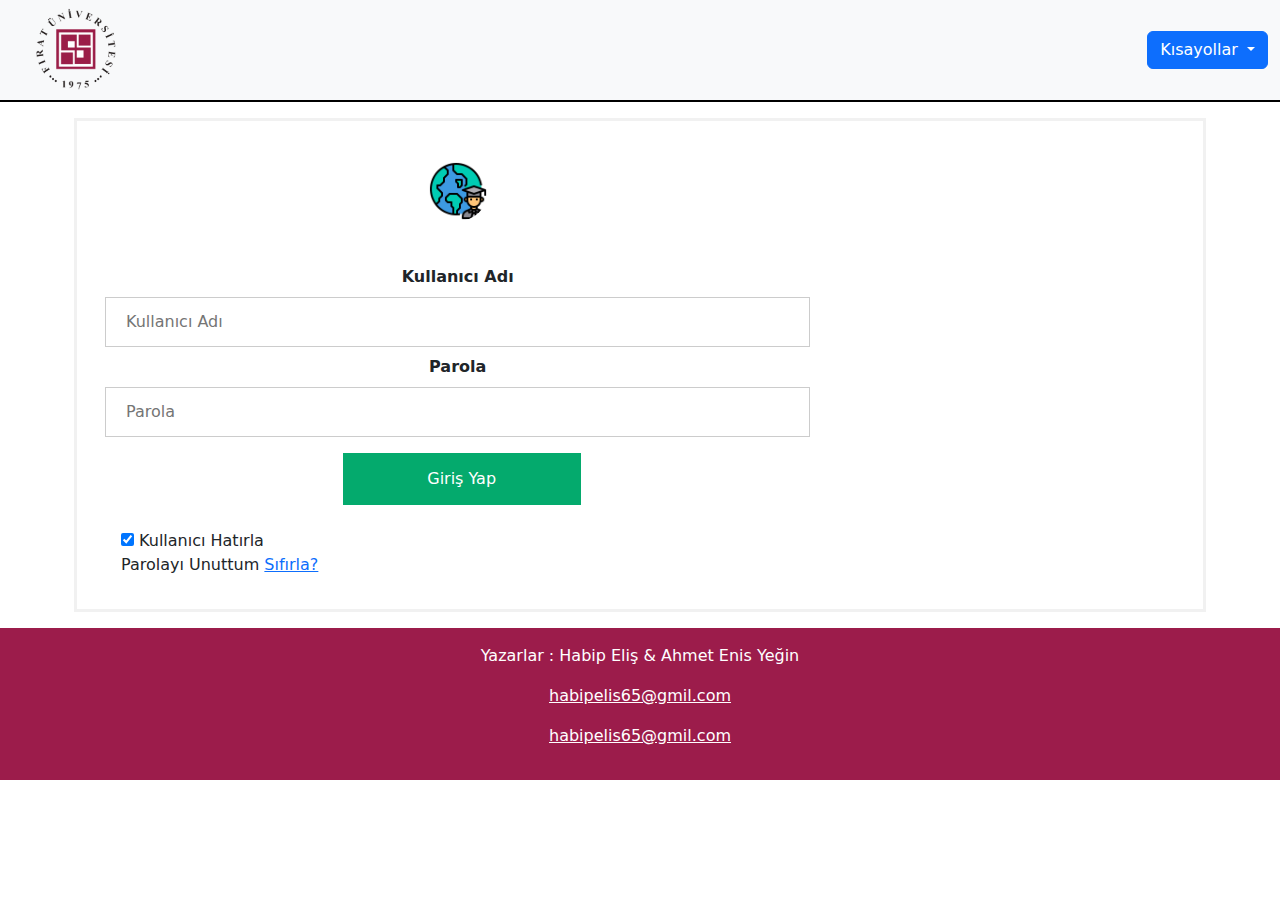
<file: frontend/login.html>
<!DOCTYPE html>
<html lang="en">
<head>
    <meta charset="UTF-8">
    <meta http-equiv="X-UA-Compatible" content="IE=edge">
    <meta name="viewport" content="width=device-width, initial-scale=1.0">
    <title>UE Login Page</title>
    <link href="https://cdn.jsdelivr.net/npm/bootstrap@5.1.3/dist/css/bootstrap.min.css" rel="stylesheet">
  <script src="https://cdn.jsdelivr.net/npm/bootstrap@5.1.3/dist/js/bootstrap.bundle.min.js"></script>
  <link rel="stylesheet" href="asset/css/style.css">
  <script src="asset/js/make.js" ></script>
</head>
<body>


 
<nav class="navbar navbar-expand-sm bg-light login-nav">
    <div class="container-fluid">
    <div class="container-fluid">
      <a class="navbar-brand" href="#"><img width="100px" src="asset/img/logo.png" alt="Fırat Ü. Logo"></a>
    </div>
    <div class="dropdown">
      <button type="button" class="btn btn-primary dropdown-toggle" data-bs-toggle="dropdown">
        Kısayollar
      </button>
      <ul class="dropdown-menu">
        <li><a class="dropdown-item" href="#">Belirtilmedi</a></li>
        <li><a class="dropdown-item" href="#">Belirtilmedi</a></li>
        <li><a class="dropdown-item" href="#">Belirtilmedi</a></li>
      </ul>
    </div>
    </div>
  </nav>
  <div class="container" >
    <div class="row" >
  <form action="action_page.php" method="post">
    <div class="container" >
      <div class="row" >
        <div class="col-8 text-center" >
    <div class="imgcontainer">
      <img width="60px" class="rounded-circle" src="asset/img/avatar.png" alt="Avatar" class="avatar">
    </div>
  </div>
  </div>
</div>
    <div class="container">
      <div class="col-12 text-center" >
        <div class="row" >
          <div class="col-8" >
      <label for="uname"><b>Kullanıcı Adı</b></label>
      <input type="text" placeholder="Kullanıcı Adı" name="kullanici" required>
  
      <label for="psw"><b>Parola</b></label>
      <input type="password" placeholder="Parola" name="parola" required>
    </div>
    </div>
    </div>
      <div class="col-8 text-center" ><button class="col-4" type="submit">Giriş Yap</button></div>
      <div class="container" >
        <div class="row">
          <div class="col-8 " >
             
      <label>
        <input type="checkbox" checked="checked" name="remember"> Kullanıcı Hatırla
      </label><br>
      <label  class="fl">
      Parolayı Unuttum <a href="#">Sıfırla?</a></label>
    </div>
  </div>
</div>
    </div>
  
    
  </form>
</div>
</div>
<footer class="footer">
  <div class="container" >
    <div class="row" >

    <div class="col-12 text-center" >
  <p>Yazarlar : Habip Eliş & Ahmet Enis Yeğin</p>
  <p><a href="mailto:habipelis65@gmil.com">habipelis65@gmil.com</a></p>
  <p><a href="mailto:habipelis65@gmil.com">habipelis65@gmil.com</a></p>
</div>
</div>
</div>
</footer>
</body>
</html>
</file>
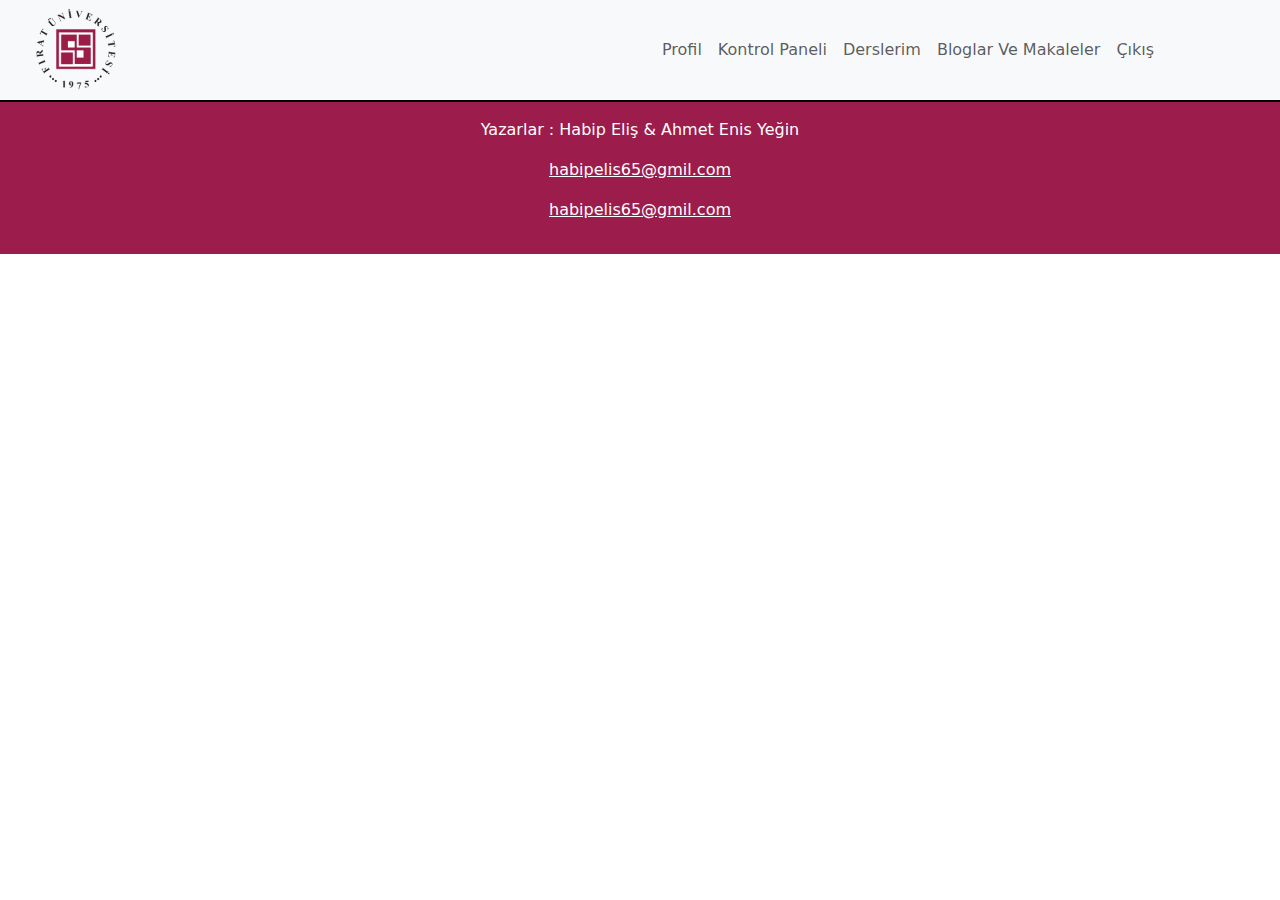
<file: frontend/ogenci_ders_ekrani.html>
<!DOCTYPE html>
<html lang="en">

<head>
  <meta charset="UTF-8">
  <meta http-equiv="X-UA-Compatible" content="IE=edge">
  <meta name="viewport" content="width=device-width, initial-scale=1.0">
  <title>UE Anasayfa</title>
  <link href="https://cdn.jsdelivr.net/npm/bootstrap@5.1.3/dist/css/bootstrap.min.css" rel="stylesheet">
  <script src="https://cdn.jsdelivr.net/npm/bootstrap@5.1.3/dist/js/bootstrap.bundle.min.js"></script>
  <link rel="stylesheet" href="asset/css/style.css">
  <script src="asset/js/make.js"></script>
</head>

<body>



  <nav class="navbar navbar-expand-sm bg-light login-nav">
    <div class="container-fluid">
      <div class="container-fluid">
        <a class="navbar-brand" href="#"><img width="100px" src="asset/img/logo.png" alt="Fırat Ü. Logo"></a>

      </div>
      <div class="container">
        <ul class="navbar-nav">
          <li class="nav-item ">
            <a class="nav-link" href="#">Profil</a>
          </li>
          <li class="nav-item">
            <a class="nav-link" href="#">Kontrol Paneli</a>
          </li>
          <li class="nav-item">
            <a class="nav-link" href="#">Derslerim</a>
          </li>
          <li class="nav-item">
            <a class="nav-link" href="#">Bloglar Ve Makaleler</a>
          </li>
          <li class="nav-item">
            <a class="nav-link" href="#">Çıkış</a>
          </li>
        </ul>
      </div>
  </nav>


  <footer class="footer">
    <div class="container">
      <div class="row">

        <div class="col-12 text-center">
          <p>Yazarlar : Habip Eliş & Ahmet Enis Yeğin</p>
          <p><a href="mailto:habipelis65@gmil.com">habipelis65@gmil.com</a></p>
          <p><a href="mailto:habipelis65@gmil.com">habipelis65@gmil.com</a></p>
        </div>
      </div>
    </div>
  </footer>
</body>

</html>
</file>
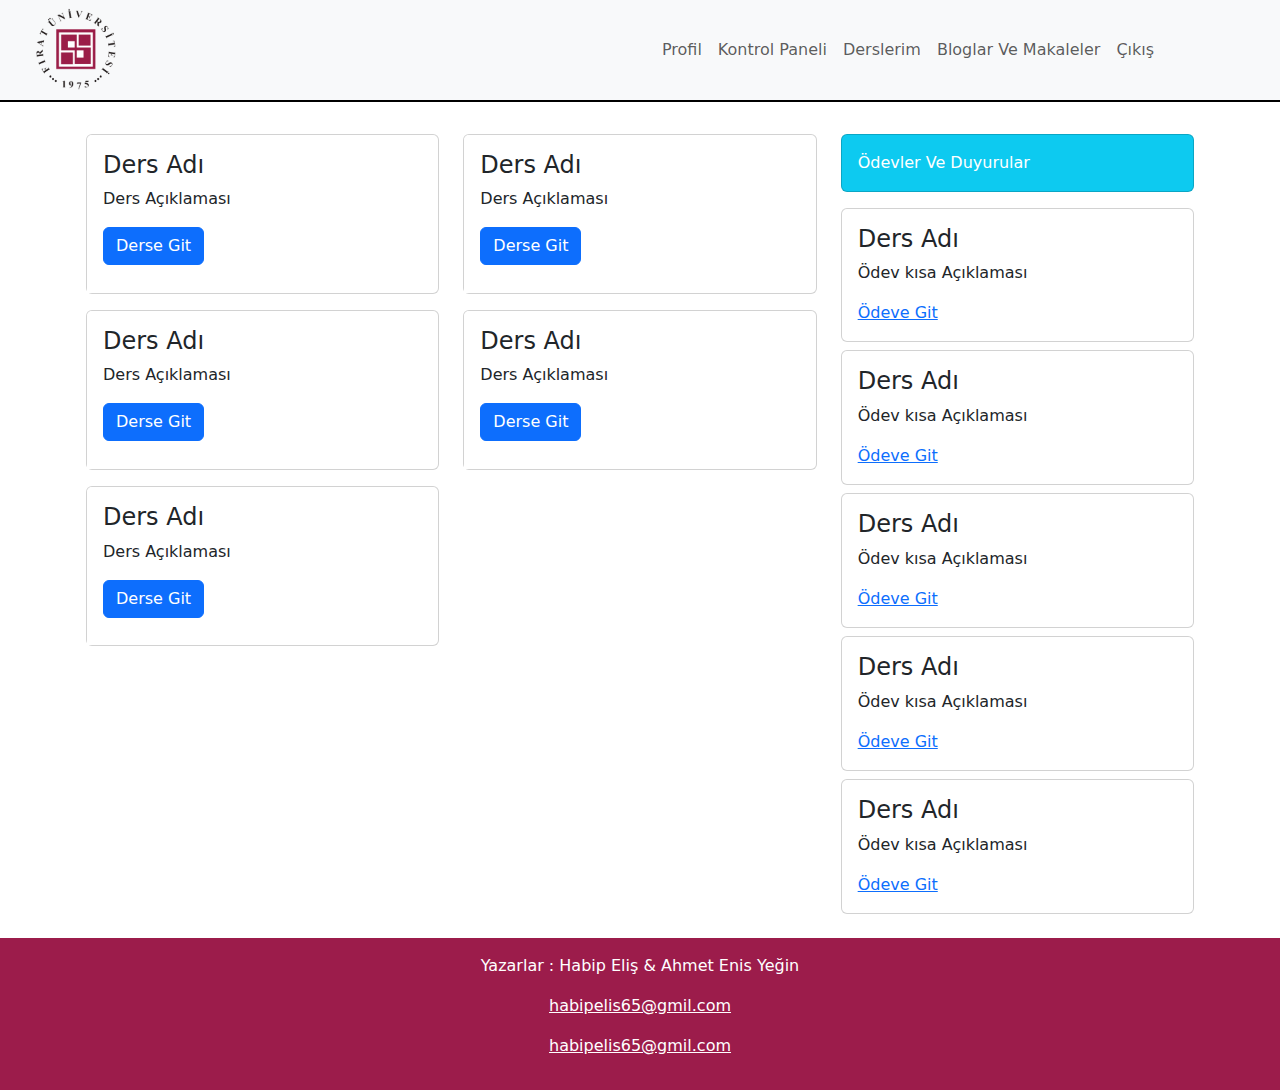
<file: frontend/ogrenci_home.html>
<!DOCTYPE html>
<html lang="en">

<head>
  <meta charset="UTF-8">
  <meta http-equiv="X-UA-Compatible" content="IE=edge">
  <meta name="viewport" content="width=device-width, initial-scale=1.0">
  <title>UE Anasayfa</title>
  <link href="https://cdn.jsdelivr.net/npm/bootstrap@5.1.3/dist/css/bootstrap.min.css" rel="stylesheet">
  <script src="https://cdn.jsdelivr.net/npm/bootstrap@5.1.3/dist/js/bootstrap.bundle.min.js"></script>
  <link rel="stylesheet" href="asset/css/style.css">
  <script src="asset/js/make.js"></script>
</head>

<body>



  <nav class="navbar navbar-expand-sm bg-light login-nav">
    <div class="container-fluid">
      <div class="container-fluid">
        <a class="navbar-brand" href="#"><img width="100px" src="asset/img/logo.png" alt="Fırat Ü. Logo"></a>

      </div>
      <div class="container">
        <ul class="navbar-nav">
          <li class="nav-item ">
            <a class="nav-link" href="#">Profil</a>
          </li>
          <li class="nav-item">
            <a class="nav-link" href="#">Kontrol Paneli</a>
          </li>
          <li class="nav-item">
            <a class="nav-link" href="#">Derslerim</a>
          </li>
          <li class="nav-item">
            <a class="nav-link" href="#">Bloglar Ve Makaleler</a>
          </li>
          <li class="nav-item">
            <a class="nav-link" href="#">Çıkış</a>
          </li>
        </ul>
      </div>
  </nav>

  <div class="container mt-3">
    <div class="row row-cols-2">
      <!--Ders Blokları-->
      <div class="col-8">
        <div class="row">
          <div class="col-6 mb-3">
            <div class="card img-fluid">
              <img class="card-img-top" src="asset/img/arkaplan.jpg" alt="Card image" style="width:80%">
              <div class="card-img-overlay ml-5">
                <h4 class="card-title">Ders Adı </h4>
                <p class="card-text">Ders Açıklaması</p>
                <a href="#" class="btn btn-primary">Derse Git</a>
              </div>
            </div>
          </div>
          <div class="col-6 mb-3">
            <div class="card img-fluid">
              <img class="card-img-top" src="asset/img/arkaplan.jpg" alt="Card image" style="width:80%">
              <div class="card-img-overlay ml-5">
                <h4 class="card-title">Ders Adı </h4>
                <p class="card-text">Ders Açıklaması</p>
                <a href="#" class="btn btn-primary">Derse Git</a>
              </div>
            </div>
          </div>
          <div class="col-6 mb-3">
            <div class="card img-fluid">
              <img class="card-img-top" src="asset/img/arkaplan.jpg" alt="Card image" style="width:80%">
              <div class="card-img-overlay ml-5">
                <h4 class="card-title">Ders Adı </h4>
                <p class="card-text">Ders Açıklaması</p>
                <a href="#" class="btn btn-primary">Derse Git</a>
              </div>
            </div>
          </div>
          <div class="col-6 mb-3">
            <div class="card img-fluid">
              <img class="card-img-top" src="asset/img/arkaplan.jpg" alt="Card image" style="width:80%">
              <div class="card-img-overlay ml-5">
                <h4 class="card-title">Ders Adı </h4>
                <p class="card-text">Ders Açıklaması</p>
                <a href="#" class="btn btn-primary">Derse Git</a>
              </div>
            </div>
          </div>
          <div class="col-6 mb-3">
            <div class="card img-fluid">
              <img class="card-img-top" src="asset/img/arkaplan.jpg" alt="Card image" style="width:80%">
              <div class="card-img-overlay ml-5">
                <h4 class="card-title">Ders Adı </h4>
                <p class="card-text">Ders Açıklaması</p>
                <a href="#" class="btn btn-primary">Derse Git</a>
              </div>
            </div>
          </div>
        </div>
      </div>
      <!--Ders Blokları Bitiş-->
      <div class="col-4">
        <div class="card bg-info text-white mb-3">
          <div class="card-body">Ödevler Ve Duyurular</div>
        </div>
        <div class="card mb-2">
          <div class="card-body">
            <h4 class="card-title">Ders Adı</h4>
            <p class="card-text">Ödev kısa Açıklaması</p>
            <a href="#" class="card-link">Ödeve Git</a>
          </div>
        </div>
        <div class="card mb-2">
          <div class="card-body">
            <h4 class="card-title">Ders Adı</h4>
            <p class="card-text">Ödev kısa Açıklaması</p>
            <a href="#" class="card-link">Ödeve Git</a>

          </div>
        </div>
        <div class="card mb-2">
          <div class="card-body">
            <h4 class="card-title">Ders Adı</h4>
            <p class="card-text">Ödev kısa Açıklaması</p>
            <a href="#" class="card-link">Ödeve Git</a>

          </div>
        </div>
        <div class="card mb-2">
          <div class="card-body">
            <h4 class="card-title">Ders Adı</h4>
            <p class="card-text">Ödev kısa Açıklaması</p>
            <a href="#" class="card-link">Ödeve Git</a>

          </div>
        </div>
        <div class="card mb-2">
          <div class="card-body">
            <h4 class="card-title">Ders Adı</h4>
            <p class="card-text">Ödev kısa Açıklaması</p>
            <a href="#" class="card-link">Ödeve Git</a>

          </div>
        </div>
      </div>
    </div>
  </div>
  <footer class="footer">
    <div class="container">
      <div class="row">

        <div class="col-12 text-center">
          <p>Yazarlar : Habip Eliş & Ahmet Enis Yeğin</p>
          <p><a href="mailto:habipelis65@gmil.com">habipelis65@gmil.com</a></p>
          <p><a href="mailto:habipelis65@gmil.com">habipelis65@gmil.com</a></p>
        </div>
      </div>
    </div>
  </footer>
</body>

</html>
</file>
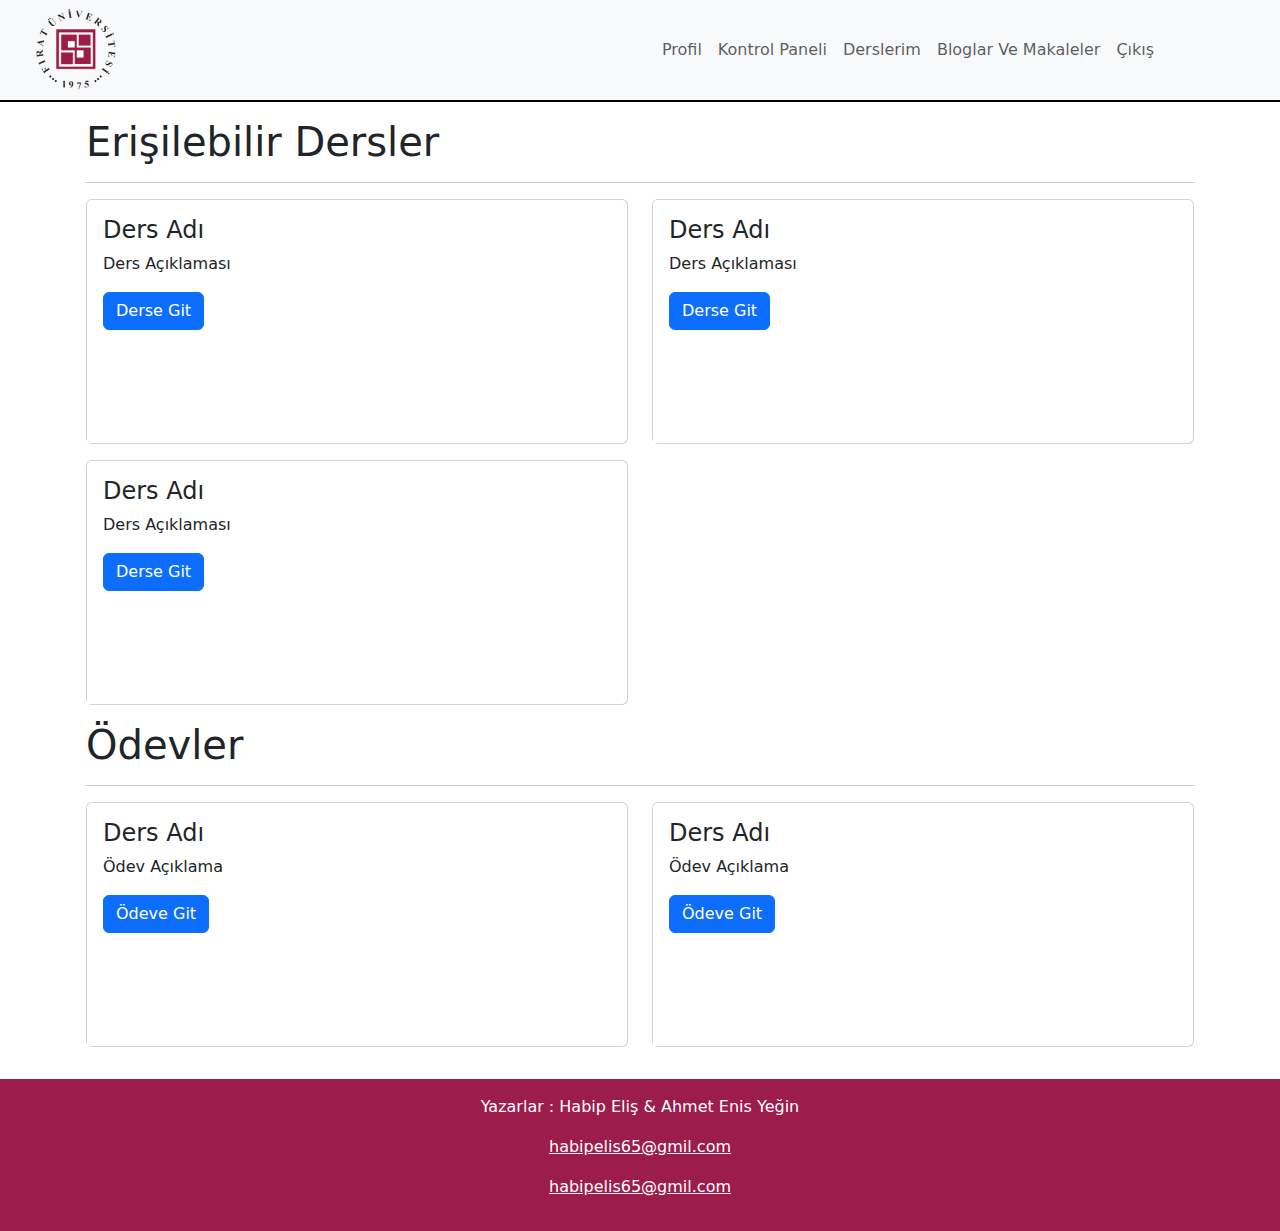
<file: frontend/ogrenci_kont_p.html>
<!DOCTYPE html>
<html lang="en">

<head>
    <meta charset="UTF-8">
    <meta http-equiv="X-UA-Compatible" content="IE=edge">
    <meta name="viewport" content="width=device-width, initial-scale=1.0">
    <title>UE Anasayfa</title>
    <link href="https://cdn.jsdelivr.net/npm/bootstrap@5.1.3/dist/css/bootstrap.min.css" rel="stylesheet">
    <script src="https://cdn.jsdelivr.net/npm/bootstrap@5.1.3/dist/js/bootstrap.bundle.min.js"></script>
    <link rel="stylesheet" href="asset/css/style.css">
    <script src="asset/js/make.js"></script>
</head>

<body>



    <nav class="navbar navbar-expand-sm bg-light login-nav">
        <div class="container-fluid">
            <div class="container-fluid">
                <a class="navbar-brand" href="#"><img width="100px" src="asset/img/logo.png" alt="Fırat Ü. Logo"></a>

            </div>
            <div class="container">
                <ul class="navbar-nav">
                    <li class="nav-item ">
                        <a class="nav-link" href="#">Profil</a>
                    </li>
                    <li class="nav-item">
                        <a class="nav-link" href="#">Kontrol Paneli</a>
                    </li>
                    <li class="nav-item">
                        <a class="nav-link" href="#">Derslerim</a>
                    </li>
                    <li class="nav-item">
                        <a class="nav-link" href="#">Bloglar Ve Makaleler</a>
                    </li>
                    <li class="nav-item">
                        <a class="nav-link" href="#">Çıkış</a>
                    </li>
                </ul>
            </div>
    </nav>
    <div class="container">
        <div class="row">
            <div class="col-12">
                <h1>Erişilebilir Dersler</h1>
                <hr>
            </div>
            <div class="col-6 mb-3">
                <div class="card img-fluid">
                    <img class="card-img-top" src="asset/img/arkaplan.jpg" alt="Card image" style="width:80%">
                    <div class="card-img-overlay ml-5">
                        <h4 class="card-title">Ders Adı </h4>
                        <p class="card-text">Ders Açıklaması</p>
                        <a href="#" class="btn btn-primary">Derse Git</a>
                    </div>
                </div>
            </div>
            <div class="col-6 mb-3">
                <div class="card img-fluid">
                    <img class="card-img-top" src="asset/img/arkaplan.jpg" alt="Card image" style="width:80%">
                    <div class="card-img-overlay ml-5">
                        <h4 class="card-title">Ders Adı </h4>
                        <p class="card-text">Ders Açıklaması</p>
                        <a href="#" class="btn btn-primary">Derse Git</a>
                    </div>
                </div>
            </div>
            <div class="col-6 mb-3">
                <div class="card img-fluid">
                    <img class="card-img-top" src="asset/img/arkaplan.jpg" alt="Card image" style="width:80%">
                    <div class="card-img-overlay ml-5">
                        <h4 class="card-title">Ders Adı </h4>
                        <p class="card-text">Ders Açıklaması</p>
                        <a href="#" class="btn btn-primary">Derse Git</a>
                    </div>
                </div>
            </div>
            <div class="col-12">
                <h1>Ödevler</h1>
                <hr>
            </div>
            <div class="col-6 mb-3">
                <div class="card img-fluid">
                    <img class="card-img-top" src="asset/img/arkaplan.jpg" alt="Card image" style="width:80%">
                    <div class="card-img-overlay ml-5">
                        <h4 class="card-title">Ders Adı </h4>
                        <p class="card-text">Ödev Açıklama</p>
                        <a href="#" class="btn btn-primary">Ödeve Git</a>
                    </div>
                </div>
            </div>
            <div class="col-6 mb-3">
                <div class="card img-fluid">
                    <img class="card-img-top" src="asset/img/arkaplan.jpg" alt="Card image" style="width:80%">
                    <div class="card-img-overlay ml-5">
                        <h4 class="card-title">Ders Adı </h4>
                        <p class="card-text">Ödev Açıklama</p>
                        <a href="#" class="btn btn-primary">Ödeve Git</a>
                    </div>
                </div>
            </div>
        </div>
    </div>


    <footer class="footer">
        <div class="container">
            <div class="row">

                <div class="col-12 text-center">
                    <p>Yazarlar : Habip Eliş & Ahmet Enis Yeğin</p>
                    <p><a href="mailto:habipelis65@gmil.com">habipelis65@gmil.com</a></p>
                    <p><a href="mailto:habipelis65@gmil.com">habipelis65@gmil.com</a></p>
                </div>
            </div>
        </div>
    </footer>
</body>

</html>
</file>
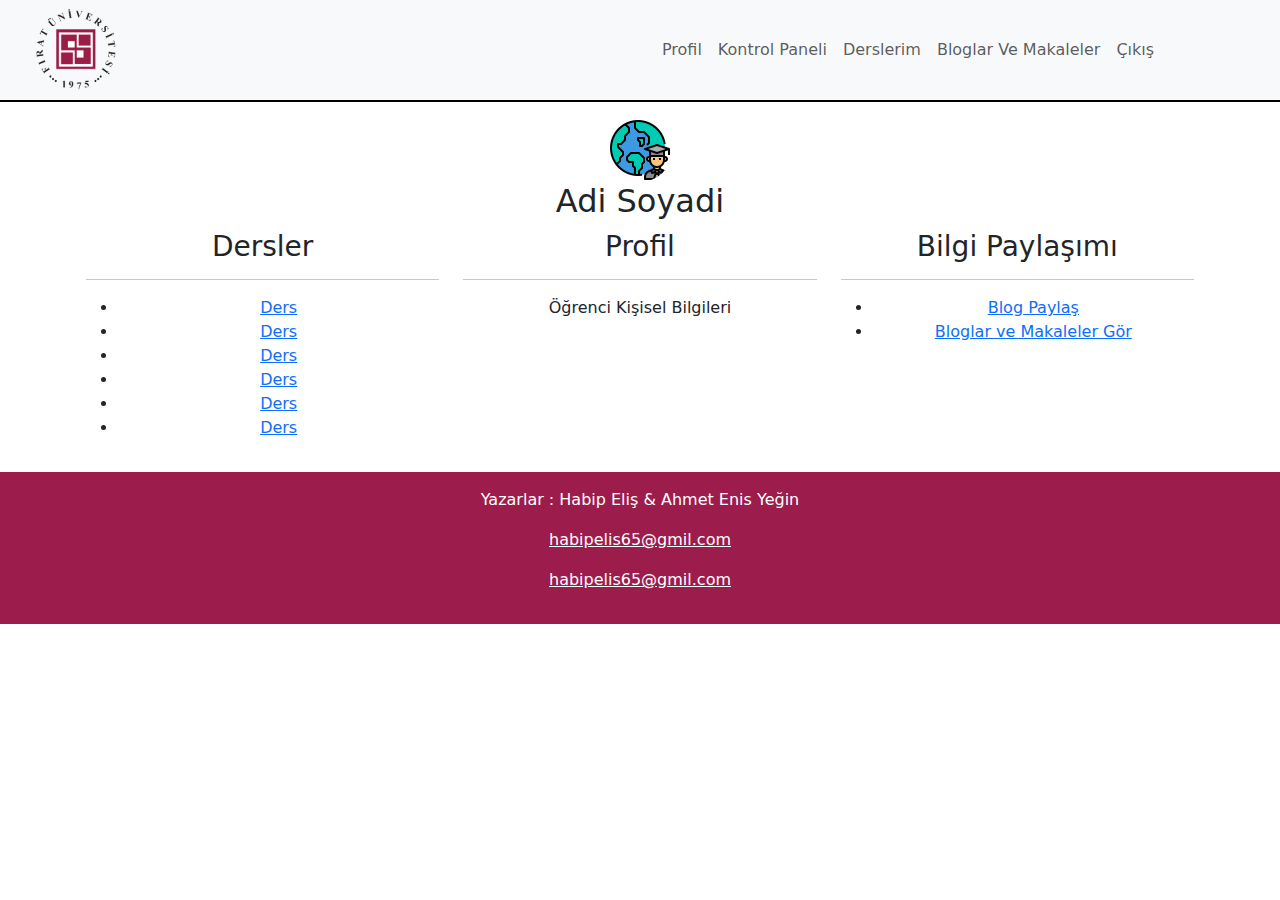
<file: frontend/ogrenci_profil.html>
<!DOCTYPE html>
<html lang="en">

<head>
    <meta charset="UTF-8">
    <meta http-equiv="X-UA-Compatible" content="IE=edge">
    <meta name="viewport" content="width=device-width, initial-scale=1.0">
    <title>UE Anasayfa</title>
    <link href="https://cdn.jsdelivr.net/npm/bootstrap@5.1.3/dist/css/bootstrap.min.css" rel="stylesheet">
    <script src="https://cdn.jsdelivr.net/npm/bootstrap@5.1.3/dist/js/bootstrap.bundle.min.js"></script>
    <link rel="stylesheet" href="asset/css/style.css">
    <script src="asset/js/make.js"></script>
</head>

<body>



    <nav class="navbar navbar-expand-sm bg-light login-nav">
        <div class="container-fluid">
            <div class="container-fluid">
                <a class="navbar-brand" href="#"><img width="100px" src="asset/img/logo.png" alt="Fırat Ü. Logo"></a>

            </div>
            <div class="container">
                <ul class="navbar-nav">
                    <li class="nav-item ">
                        <a class="nav-link" href="#">Profil</a>
                    </li>
                    <li class="nav-item">
                        <a class="nav-link" href="#">Kontrol Paneli</a>
                    </li>
                    <li class="nav-item">
                        <a class="nav-link" href="#">Derslerim</a>
                    </li>
                    <li class="nav-item">
                        <a class="nav-link" href="#">Bloglar Ve Makaleler</a>
                    </li>
                    <li class="nav-item">
                        <a class="nav-link" href="#">Çıkış</a>
                    </li>
                </ul>
            </div>
    </nav>
    <div class="container">
        <div class="row text-center">
            <div class="col-3"></div>
            <div class="col-6">
                <img src="asset/img/avatar.png" class="rounded-circle" alt="Cinque Terre">
            </div>
            <div class="col-3"></div>
            <div class="col-12">
                <h2>Adi Soyadi</h2>
            </div>
            <br><br>
            <div class="col-4" >
                <h3>Dersler</h3>
                <hr>
                <ul>
                    <li><a href=""> Ders</a></li>
                    <li><a href=""> Ders</a></li>
                    <li><a href=""> Ders</a></li>
                    <li><a href=""> Ders</a></li>
                    <li><a href=""> Ders</a></li>
                    <li><a href=""> Ders</a></li>
                </ul>
            </div>
            <div class="col-4" >
                <h3>Profil</h3>
                <hr>
                <p>Öğrenci Kişisel Bilgileri</p>
            </div>
            <div class="col-4" >
                <h3>Bilgi Paylaşımı</h3>
                <hr>
                <ul>
                    <li><a href=""> Blog Paylaş</a></li>
                    <li><a href=""> Bloglar ve Makaleler Gör</a></li>
                    
                </ul>
            </div>

        </div>
    </div>

    <footer class="footer">
        <div class="container">
            <div class="row">

                <div class="col-12 text-center">
                    <p>Yazarlar : Habip Eliş & Ahmet Enis Yeğin</p>
                    <p><a href="mailto:habipelis65@gmil.com">habipelis65@gmil.com</a></p>
                    <p><a href="mailto:habipelis65@gmil.com">habipelis65@gmil.com</a></p>
                </div>
            </div>
        </div>
    </footer>
</body>

</html>
</file>
<file: frontend/asset/css/style.css>
.login-nav{
    background-color: white;
    border-bottom: 2px solid black;
}
form {
    border: 3px solid #f1f1f1;
  }
  
  /* Full-width inputs */
  input[type=text], input[type=password] {
    width: 100%;
    padding: 12px 20px;
    margin: 8px 0;
    display: inline-block;
    border: 1px solid #ccc;
    box-sizing: border-box;
  }
  
  /* Set a style for all buttons */
  button {
    background-color: #04AA6D;
    color: white;
    padding: 14px 20px;
    margin: 8px 0;
    border: none;
    cursor: pointer;
    width: 100%;
  }
  
  /* Add a hover effect for buttons */
  button:hover {
    opacity: 0.8;
  }
  
  /* Extra style for the cancel button (red) */
  .cancelbtn {
    width: auto;
    padding: 10px 18px;
    background-color: #f44336;
  }
  
  /* Center the avatar image inside this container */
  .imgcontainer {
    text-align: center;
    margin: 24px 0 12px 0;
  }
  
  /* Avatar image */
  img.avatar {
    width: 40%;
    border-radius: 50%;
  }
  
  /* Add padding to containers */
  .container {
    padding: 16px;
  }
  
  /* The "Forgot password" text */
  span.psw {
    float: right;
    padding-top: 16px;
  }
  
  /* Change styles for span and cancel button on extra small screens */
  @media screen and (max-width: 300px) {
    span.psw {
      display: block;
      float: none;
    }
    .cancelbtn {
      width: 100%;
    }
  }

.footer{
    background-color: #9c1c4b;
}
.footer p{
    color: white;
}
.footer a{
    color: white;
}
</file>
